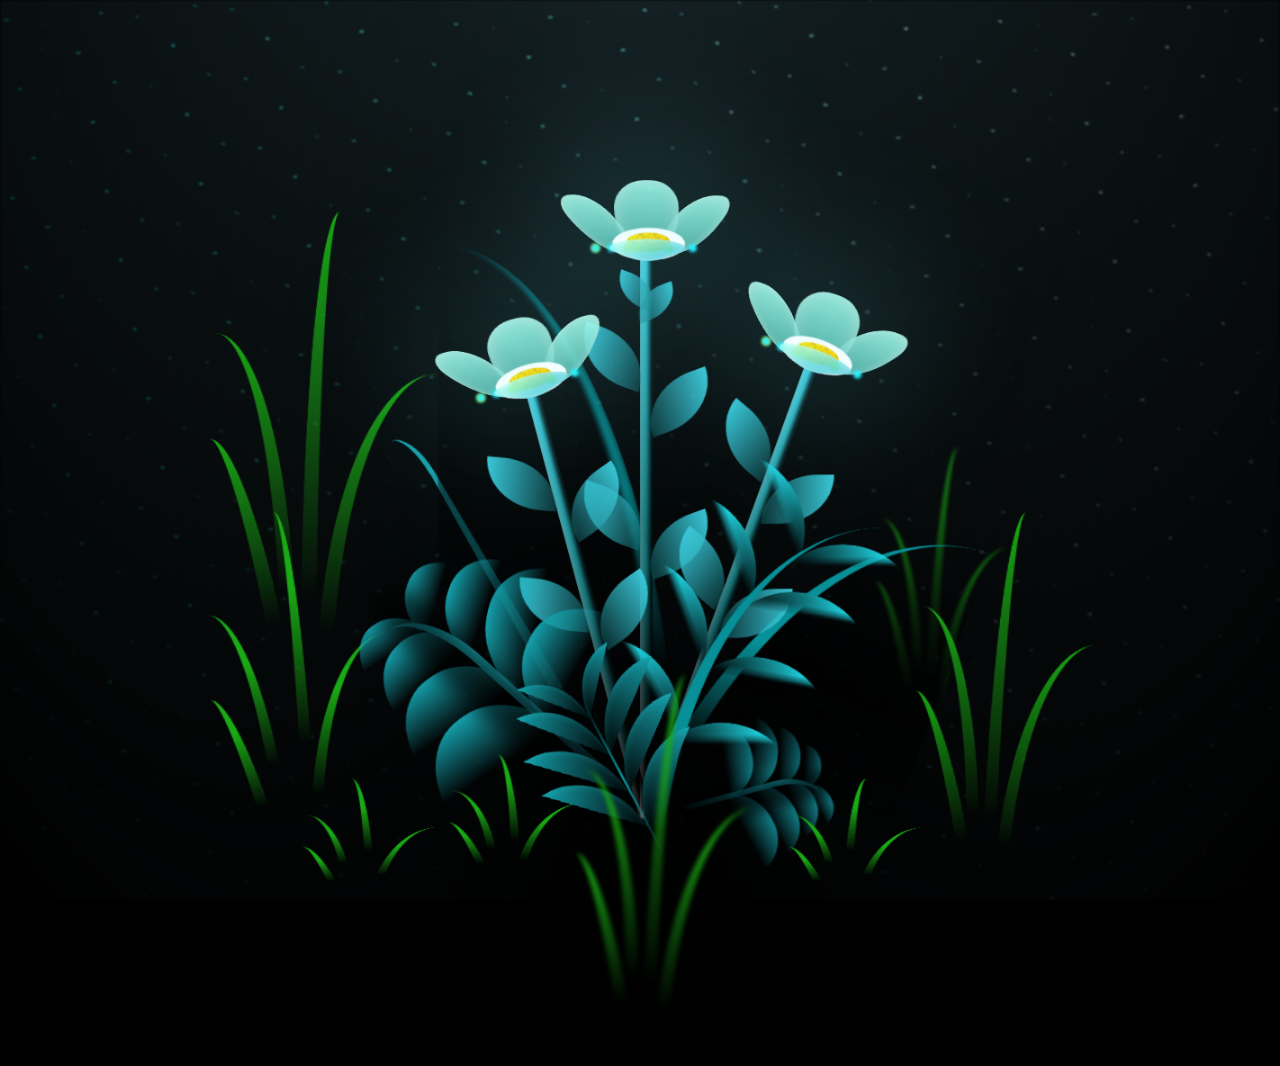
<file: flower.html>
<!DOCTYPE html>


<html lang="en">
    <!-- BEGIN HEAD -->
    <head>
        <link href="css/flower-assests.css" rel="stylesheet" type="text/css">        
        <script src="js/flower.js" type="text/javascript"></script>
    </head>
    <!-- END HEAD -->

    <!-- BODY -->
    <body class="not-loaded">
        <div class="night"></div>
        <div class="flowers">
          <div class="flower flower--1">
            <div class="flower__leafs flower__leafs--1">
              <div class="flower__leaf flower__leaf--1"></div>
              <div class="flower__leaf flower__leaf--2"></div>
              <div class="flower__leaf flower__leaf--3"></div>
              <div class="flower__leaf flower__leaf--4"></div>
              <div class="flower__white-circle"></div>
      
              <div class="flower__light flower__light--1"></div>
              <div class="flower__light flower__light--2"></div>
              <div class="flower__light flower__light--3"></div>
              <div class="flower__light flower__light--4"></div>
              <div class="flower__light flower__light--5"></div>
              <div class="flower__light flower__light--6"></div>
              <div class="flower__light flower__light--7"></div>
              <div class="flower__light flower__light--8"></div>
      
            </div>
            <div class="flower__line">
              <div class="flower__line__leaf flower__line__leaf--1"></div>
              <div class="flower__line__leaf flower__line__leaf--2"></div>
              <div class="flower__line__leaf flower__line__leaf--3"></div>
              <div class="flower__line__leaf flower__line__leaf--4"></div>
              <div class="flower__line__leaf flower__line__leaf--5"></div>
              <div class="flower__line__leaf flower__line__leaf--6"></div>
            </div>
          </div>
      
          <div class="flower flower--2">
            <div class="flower__leafs flower__leafs--2">
              <div class="flower__leaf flower__leaf--1"></div>
              <div class="flower__leaf flower__leaf--2"></div>
              <div class="flower__leaf flower__leaf--3"></div>
              <div class="flower__leaf flower__leaf--4"></div>
              <div class="flower__white-circle"></div>
      
              <div class="flower__light flower__light--1"></div>
              <div class="flower__light flower__light--2"></div>
              <div class="flower__light flower__light--3"></div>
              <div class="flower__light flower__light--4"></div>
              <div class="flower__light flower__light--5"></div>
              <div class="flower__light flower__light--6"></div>
              <div class="flower__light flower__light--7"></div>
              <div class="flower__light flower__light--8"></div>
      
            </div>
            <div class="flower__line">
              <div class="flower__line__leaf flower__line__leaf--1"></div>
              <div class="flower__line__leaf flower__line__leaf--2"></div>
              <div class="flower__line__leaf flower__line__leaf--3"></div>
              <div class="flower__line__leaf flower__line__leaf--4"></div>
            </div>
          </div>
      
          <div class="flower flower--3">
            <div class="flower__leafs flower__leafs--3">
              <div class="flower__leaf flower__leaf--1"></div>
              <div class="flower__leaf flower__leaf--2"></div>
              <div class="flower__leaf flower__leaf--3"></div>
              <div class="flower__leaf flower__leaf--4"></div>
              <div class="flower__white-circle"></div>
      
              <div class="flower__light flower__light--1"></div>
              <div class="flower__light flower__light--2"></div>
              <div class="flower__light flower__light--3"></div>
              <div class="flower__light flower__light--4"></div>
              <div class="flower__light flower__light--5"></div>
              <div class="flower__light flower__light--6"></div>
              <div class="flower__light flower__light--7"></div>
              <div class="flower__light flower__light--8"></div>
      
            </div>
            <div class="flower__line">
              <div class="flower__line__leaf flower__line__leaf--1"></div>
              <div class="flower__line__leaf flower__line__leaf--2"></div>
              <div class="flower__line__leaf flower__line__leaf--3"></div>
              <div class="flower__line__leaf flower__line__leaf--4"></div>
            </div>
          </div>
      
          <div class="grow-ans" style="--d:1.2s">
            <div class="flower__g-long">
              <div class="flower__g-long__top"></div>
              <div class="flower__g-long__bottom"></div>
            </div>
          </div>
      
          <div class="growing-grass">
            <div class="flower__grass flower__grass--1">
              <div class="flower__grass--top"></div>
              <div class="flower__grass--bottom"></div>
              <div class="flower__grass__leaf flower__grass__leaf--1"></div>
              <div class="flower__grass__leaf flower__grass__leaf--2"></div>
              <div class="flower__grass__leaf flower__grass__leaf--3"></div>
              <div class="flower__grass__leaf flower__grass__leaf--4"></div>
              <div class="flower__grass__leaf flower__grass__leaf--5"></div>
              <div class="flower__grass__leaf flower__grass__leaf--6"></div>
              <div class="flower__grass__leaf flower__grass__leaf--7"></div>
              <div class="flower__grass__leaf flower__grass__leaf--8"></div>
              <div class="flower__grass__overlay"></div>
            </div>
          </div>
      
          <div class="growing-grass">
            <div class="flower__grass flower__grass--2">
              <div class="flower__grass--top"></div>
              <div class="flower__grass--bottom"></div>
              <div class="flower__grass__leaf flower__grass__leaf--1"></div>
              <div class="flower__grass__leaf flower__grass__leaf--2"></div>
              <div class="flower__grass__leaf flower__grass__leaf--3"></div>
              <div class="flower__grass__leaf flower__grass__leaf--4"></div>
              <div class="flower__grass__leaf flower__grass__leaf--5"></div>
              <div class="flower__grass__leaf flower__grass__leaf--6"></div>
              <div class="flower__grass__leaf flower__grass__leaf--7"></div>
              <div class="flower__grass__leaf flower__grass__leaf--8"></div>
              <div class="flower__grass__overlay"></div>
            </div>
          </div>
      
          <div class="grow-ans" style="--d:2.4s">
            <div class="flower__g-right flower__g-right--1">
              <div class="leaf"></div>
            </div>
          </div>
      
          <div class="grow-ans" style="--d:2.8s">
            <div class="flower__g-right flower__g-right--2">
              <div class="leaf"></div>
            </div>
          </div>
      
          <div class="grow-ans" style="--d:2.8s">
            <div class="flower__g-front">
              <div class="flower__g-front__leaf-wrapper flower__g-front__leaf-wrapper--1">
                <div class="flower__g-front__leaf"></div>
              </div>
              <div class="flower__g-front__leaf-wrapper flower__g-front__leaf-wrapper--2">
                <div class="flower__g-front__leaf"></div>
              </div>
              <div class="flower__g-front__leaf-wrapper flower__g-front__leaf-wrapper--3">
                <div class="flower__g-front__leaf"></div>
              </div>
              <div class="flower__g-front__leaf-wrapper flower__g-front__leaf-wrapper--4">
                <div class="flower__g-front__leaf"></div>
              </div>
              <div class="flower__g-front__leaf-wrapper flower__g-front__leaf-wrapper--5">
                <div class="flower__g-front__leaf"></div>
              </div>
              <div class="flower__g-front__leaf-wrapper flower__g-front__leaf-wrapper--6">
                <div class="flower__g-front__leaf"></div>
              </div>
              <div class="flower__g-front__leaf-wrapper flower__g-front__leaf-wrapper--7">
                <div class="flower__g-front__leaf"></div>
              </div>
              <div class="flower__g-front__leaf-wrapper flower__g-front__leaf-wrapper--8">
                <div class="flower__g-front__leaf"></div>
              </div>
              <div class="flower__g-front__line"></div>
            </div>
          </div>
      
          <div class="grow-ans" style="--d:3.2s">
            <div class="flower__g-fr">
              <div class="leaf"></div>
              <div class="flower__g-fr__leaf flower__g-fr__leaf--1"></div>
              <div class="flower__g-fr__leaf flower__g-fr__leaf--2"></div>
              <div class="flower__g-fr__leaf flower__g-fr__leaf--3"></div>
              <div class="flower__g-fr__leaf flower__g-fr__leaf--4"></div>
              <div class="flower__g-fr__leaf flower__g-fr__leaf--5"></div>
              <div class="flower__g-fr__leaf flower__g-fr__leaf--6"></div>
              <div class="flower__g-fr__leaf flower__g-fr__leaf--7"></div>
              <div class="flower__g-fr__leaf flower__g-fr__leaf--8"></div>
            </div>
          </div>
      
          <div class="long-g long-g--0">
            <div class="grow-ans" style="--d:3s">
              <div class="leaf leaf--0"></div>
            </div>
            <div class="grow-ans" style="--d:2.2s">
              <div class="leaf leaf--1"></div>
            </div>
            <div class="grow-ans" style="--d:3.4s">
              <div class="leaf leaf--2"></div>
            </div>
            <div class="grow-ans" style="--d:3.6s">
              <div class="leaf leaf--3"></div>
            </div>
          </div>
      
          <div class="long-g long-g--1">
            <div class="grow-ans" style="--d:3.6s">
              <div class="leaf leaf--0"></div>
            </div>
            <div class="grow-ans" style="--d:3.8s">
              <div class="leaf leaf--1"></div>
            </div>
            <div class="grow-ans" style="--d:4s">
              <div class="leaf leaf--2"></div>
            </div>
            <div class="grow-ans" style="--d:4.2s">
              <div class="leaf leaf--3"></div>
            </div>
          </div>
      
          <div class="long-g long-g--2">
            <div class="grow-ans" style="--d:4s">
              <div class="leaf leaf--0"></div>
            </div>
            <div class="grow-ans" style="--d:4.2s">
              <div class="leaf leaf--1"></div>
            </div>
            <div class="grow-ans" style="--d:4.4s">
              <div class="leaf leaf--2"></div>
            </div>
            <div class="grow-ans" style="--d:4.6s">
              <div class="leaf leaf--3"></div>
            </div>
          </div>
      
          <div class="long-g long-g--3">
            <div class="grow-ans" style="--d:4s">
              <div class="leaf leaf--0"></div>
            </div>
            <div class="grow-ans" style="--d:4.2s">
              <div class="leaf leaf--1"></div>
            </div>
            <div class="grow-ans" style="--d:3s">
              <div class="leaf leaf--2"></div>
            </div>
            <div class="grow-ans" style="--d:3.6s">
              <div class="leaf leaf--3"></div>
            </div>
          </div>
      
          <div class="long-g long-g--4">
            <div class="grow-ans" style="--d:4s">
              <div class="leaf leaf--0"></div>
            </div>
            <div class="grow-ans" style="--d:4.2s">
              <div class="leaf leaf--1"></div>
            </div>
            <div class="grow-ans" style="--d:3s">
              <div class="leaf leaf--2"></div>
            </div>
            <div class="grow-ans" style="--d:3.6s">
              <div class="leaf leaf--3"></div>
            </div>
          </div>
      
          <div class="long-g long-g--5">
            <div class="grow-ans" style="--d:4s">
              <div class="leaf leaf--0"></div>
            </div>
            <div class="grow-ans" style="--d:4.2s">
              <div class="leaf leaf--1"></div>
            </div>
            <div class="grow-ans" style="--d:3s">
              <div class="leaf leaf--2"></div>
            </div>
            <div class="grow-ans" style="--d:3.6s">
              <div class="leaf leaf--3"></div>
            </div>
          </div>
      
          <div class="long-g long-g--6">
            <div class="grow-ans" style="--d:4.2s">
              <div class="leaf leaf--0"></div>
            </div>
            <div class="grow-ans" style="--d:4.4s">
              <div class="leaf leaf--1"></div>
            </div>
            <div class="grow-ans" style="--d:4.6s">
              <div class="leaf leaf--2"></div>
            </div>
            <div class="grow-ans" style="--d:4.8s">
              <div class="leaf leaf--3"></div>
            </div>
          </div>
      
          <div class="long-g long-g--7">
            <div class="grow-ans" style="--d:3s">
              <div class="leaf leaf--0"></div>
            </div>
            <div class="grow-ans" style="--d:3.2s">
              <div class="leaf leaf--1"></div>
            </div>
            <div class="grow-ans" style="--d:3.5s">
              <div class="leaf leaf--2"></div>
            </div>
            <div class="grow-ans" style="--d:3.6s">
              <div class="leaf leaf--3"></div>
            </div>
          </div>
        </div>
      </body>
</html>
</file>
<file: css/flower-assests.css>
*, *::after, *::before {
  padding: 0;
  margin: 0;
  box-sizing: border-box;
}
:root {
  --dark-color: #000;
}
body {
  display: flex;
  align-items: flex-end;
  justify-content: center;
  min-height: 100vh;
  background-color: var(--dark-color);
  overflow: hidden;
  perspective: 1000px;
}
.night {
  position: fixed;
  left: 50%;
  top: 0;
  transform: translateX(-50%);
  width: 100%;
  height: 100%;
  filter: blur(0.1vmin);
  background-image: radial-gradient(ellipse at top, transparent 0%, var(--dark-color)), radial-gradient(ellipse at bottom, var(--dark-color), rgba(145, 233, 255, 0.2)), repeating-linear-gradient(220deg, #000 0px, #000 19px, transparent 19px, transparent 22px), repeating-linear-gradient(189deg, #000 0px, #000 19px, transparent 19px, transparent 22px), repeating-linear-gradient(148deg, #000 0px, #000 19px, transparent 19px, transparent 22px), linear-gradient(90deg, #00fffa, #f0f0f0);
}
.flowers {
  position: relative;
  transform: scale(0.9);
}
.flower {
  position: absolute;
  bottom: 10vmin;
  transform-origin: bottom center;
  z-index: 10;
  --fl-speed: 0.8s;
}
.flower--1 {
  animation: moving-flower-1 4s ease-in-out infinite;
}
.flower--1 .flower__line {
  height: 70vmin;
  animation-delay: 0.3s;
}
.flower--1 .flower__line__leaf--1 {
  animation: blooming-leaf-right var(--fl-speed) 1.6s backwards;
}
.flower--1 .flower__line__leaf--2 {
  animation: blooming-leaf-right var(--fl-speed) 1.4s backwards;
}
.flower--1 .flower__line__leaf--3 {
  animation: blooming-leaf-left var(--fl-speed) 1.2s backwards;
}
.flower--1 .flower__line__leaf--4 {
  animation: blooming-leaf-left var(--fl-speed) 1s backwards;
}
.flower--1 .flower__line__leaf--5 {
  animation: blooming-leaf-right var(--fl-speed) 1.8s backwards;
}
.flower--1 .flower__line__leaf--6 {
  animation: blooming-leaf-left var(--fl-speed) 2s backwards;
}
.flower--2 {
  left: 50%;
  transform: rotate(20deg);
  animation: moving-flower-2 4s ease-in-out infinite;
}
.flower--2 .flower__line {
  height: 60vmin;
  animation-delay: 0.6s;
}
.flower--2 .flower__line__leaf--1 {
  animation: blooming-leaf-right var(--fl-speed) 1.9s backwards;
}
.flower--2 .flower__line__leaf--2 {
  animation: blooming-leaf-right var(--fl-speed) 1.7s backwards;
}
.flower--2 .flower__line__leaf--3 {
  animation: blooming-leaf-left var(--fl-speed) 1.5s backwards;
}
.flower--2 .flower__line__leaf--4 {
  animation: blooming-leaf-left var(--fl-speed) 1.3s backwards;
}
.flower--3 {
  left: 50%;
  transform: rotate(-15deg);
  animation: moving-flower-3 4s ease-in-out infinite;
}
.flower--3 .flower__line {
  animation-delay: 0.9s;
}
.flower--3 .flower__line__leaf--1 {
  animation: blooming-leaf-right var(--fl-speed) 2.5s backwards;
}
.flower--3 .flower__line__leaf--2 {
  animation: blooming-leaf-right var(--fl-speed) 2.3s backwards;
}
.flower--3 .flower__line__leaf--3 {
  animation: blooming-leaf-left var(--fl-speed) 2.1s backwards;
}
.flower--3 .flower__line__leaf--4 {
  animation: blooming-leaf-left var(--fl-speed) 1.9s backwards;
}
.flower__leafs {
  position: relative;
  animation: blooming-flower 2s backwards;
}
.flower__leafs--1 {
  animation-delay: 1.1s;
}
.flower__leafs--2 {
  animation-delay: 1.4s;
}
.flower__leafs--3 {
  animation-delay: 1.7s;
}
.flower__leafs::after {
  content: "";
  position: absolute;
  left: 0;
  top: 0;
  transform: translate(-50%, -100%);
  width: 8vmin;
  height: 8vmin;
  background-color: #6bf0ff;
  filter: blur(10vmin);
}
.flower__leaf {
  position: absolute;
  bottom: 0;
  left: 50%;
  width: 8vmin;
  height: 11vmin;
  border-radius: 51% 49% 47% 53% / 44% 45% 55% 69%;
  background-color: #a7ffee;
  background-image: linear-gradient(to top, #54b8aa, #a7ffee);
  transform-origin: bottom center;
  opacity: 0.9;
  box-shadow: inset 0 0 2vmin rgba(255, 255, 255, 0.5);
}
.flower__leaf--1 {
  transform: translate(-10%, 1%) rotateY(40deg) rotateX(-50deg);
}
.flower__leaf--2 {
  transform: translate(-50%, -4%) rotateX(40deg);
}
.flower__leaf--3 {
  transform: translate(-90%, 0%) rotateY(45deg) rotateX(50deg);
}
.flower__leaf--4 {
  width: 8vmin;
  height: 8vmin;
  transform-origin: bottom left;
  border-radius: 4vmin 10vmin 4vmin 4vmin;
  transform: translate(0%, 18%) rotateX(70deg) rotate(-43deg);
  background-image: linear-gradient(to top, #39c6d6, #a7ffee);
  z-index: 1;
  opacity: 0.8;
}
.flower__white-circle {
  position: absolute;
  left: -3.5vmin;
  top: -3vmin;
  width: 9vmin;
  height: 4vmin;
  border-radius: 50%;
  background-color: #fff;
}
.flower__white-circle::after {
  content: "";
  position: absolute;
  left: 50%;
  top: 45%;
  transform: translate(-50%, -50%);
  width: 60%;
  height: 60%;
  border-radius: inherit;
  background-image: repeating-linear-gradient(135deg, rgba(0, 0, 0, 0.03) 0px, rgba(0, 0, 0, 0.03) 1px, transparent 1px, transparent 12px), repeating-linear-gradient(45deg, rgba(0, 0, 0, 0.03) 0px, rgba(0, 0, 0, 0.03) 1px, transparent 1px, transparent 12px), repeating-linear-gradient(67.5deg, rgba(0, 0, 0, 0.03) 0px, rgba(0, 0, 0, 0.03) 1px, transparent 1px, transparent 12px), repeating-linear-gradient(135deg, rgba(0, 0, 0, 0.03) 0px, rgba(0, 0, 0, 0.03) 1px, transparent 1px, transparent 12px), repeating-linear-gradient(45deg, rgba(0, 0, 0, 0.03) 0px, rgba(0, 0, 0, 0.03) 1px, transparent 1px, transparent 12px), repeating-linear-gradient(112.5deg, rgba(0, 0, 0, 0.03) 0px, rgba(0, 0, 0, 0.03) 1px, transparent 1px, transparent 12px), repeating-linear-gradient(112.5deg, rgba(0, 0, 0, 0.03) 0px, rgba(0, 0, 0, 0.03) 1px, transparent 1px, transparent 12px), repeating-linear-gradient(45deg, rgba(0, 0, 0, 0.03) 0px, rgba(0, 0, 0, 0.03) 1px, transparent 1px, transparent 12px), repeating-linear-gradient(22.5deg, rgba(0, 0, 0, 0.03) 0px, rgba(0, 0, 0, 0.03) 1px, transparent 1px, transparent 12px), repeating-linear-gradient(45deg, rgba(0, 0, 0, 0.03) 0px, rgba(0, 0, 0, 0.03) 1px, transparent 1px, transparent 12px), repeating-linear-gradient(22.5deg, rgba(0, 0, 0, 0.03) 0px, rgba(0, 0, 0, 0.03) 1px, transparent 1px, transparent 12px), repeating-linear-gradient(135deg, rgba(0, 0, 0, 0.03) 0px, rgba(0, 0, 0, 0.03) 1px, transparent 1px, transparent 12px), repeating-linear-gradient(157.5deg, rgba(0, 0, 0, 0.03) 0px, rgba(0, 0, 0, 0.03) 1px, transparent 1px, transparent 12px), repeating-linear-gradient(67.5deg, rgba(0, 0, 0, 0.03) 0px, rgba(0, 0, 0, 0.03) 1px, transparent 1px, transparent 12px), repeating-linear-gradient(67.5deg, rgba(0, 0, 0, 0.03) 0px, rgba(0, 0, 0, 0.03) 1px, transparent 1px, transparent 12px), linear-gradient(90deg, #ffeb12, #ffce00);
}
.flower__line {
  height: 55vmin;
  width: 1.5vmin;
  background-image: linear-gradient(to left, #000, transparent, rgba(255, 255, 255, 0.2)), linear-gradient(to top, transparent 10%, #14757a, #39c6d6);
  box-shadow: inset 0 0 2px rgba(0, 0, 0, 0.5);
  animation: grow-flower-tree 4s backwards;
}
.flower__line__leaf {
  --w: 7vmin;
  --h: calc(var(--w) + 2vmin);
  position: absolute;
  top: 20%;
  left: 90%;
  width: var(--w);
  height: var(--h);
  border-top-right-radius: var(--h);
  border-bottom-left-radius: var(--h);
  background-image: linear-gradient(to top, rgba(20, 117, 122, 0.4), #39c6d6);
}
.flower__line__leaf--1 {
  transform: rotate(70deg) rotateY(30deg);
}
.flower__line__leaf--2 {
  top: 45%;
  transform: rotate(70deg) rotateY(30deg);
}
.flower__line__leaf--3, .flower__line__leaf--4, .flower__line__leaf--6 {
  border-top-right-radius: 0;
  border-bottom-left-radius: 0;
  border-top-left-radius: var(--h);
  border-bottom-right-radius: var(--h);
  left: -460%;
  top: 12%;
  transform: rotate(-70deg) rotateY(30deg);
}
.flower__line__leaf--4 {
  top: 40%;
}
.flower__line__leaf--5 {
  top: 0;
  transform-origin: left;
  transform: rotate(70deg) rotateY(30deg) scale(0.6);
}
.flower__line__leaf--6 {
  top: -2%;
  left: -450%;
  transform-origin: right;
  transform: rotate(-70deg) rotateY(30deg) scale(0.6);
}
.flower__light {
  position: absolute;
  bottom: 0vmin;
  width: 1vmin;
  height: 1vmin;
  background-color: #fffb00;
  border-radius: 50%;
  filter: blur(0.2vmin);
  animation: light-ans 4s ease-in-out infinite backwards;
}
.flower__light:nth-child(odd) {
  background-color: #23f0ff;
}
.flower__light--1 {
  left: -2vmin;
  animation-delay: 1s;
}
.flower__light--2 {
  left: 3vmin;
  animation-delay: 0.5s;
}
.flower__light--3 {
  left: -6vmin;
  animation-delay: 0.3s;
}
.flower__light--4 {
  left: 6vmin;
  animation-delay: 0.9s;
}
.flower__light--5 {
  left: -1vmin;
  animation-delay: 1.5s;
}
.flower__light--6 {
  left: -4vmin;
  animation-delay: 3s;
}
.flower__light--7 {
  left: 3vmin;
  animation-delay: 2s;
}
.flower__light--8 {
  left: -6vmin;
  animation-delay: 3.5s;
}
.flower__grass {
  --c: #159faa;
  --line-w: 1.5vmin;
  position: absolute;
  bottom: 12vmin;
  left: -7vmin;
  display: flex;
  flex-direction: column;
  align-items: flex-end;
  z-index: 20;
  transform-origin: bottom center;
  transform: rotate(-48deg) rotateY(40deg);
}
.flower__grass--1 {
  animation: moving-grass 2s ease-in-out infinite;
}
.flower__grass--2 {
  left: 2vmin;
  bottom: 10vmin;
  transform: scale(0.5) rotate(75deg) rotateX(10deg) rotateY(-200deg);
  opacity: 0.8;
  z-index: 0;
  animation: moving-grass--2 1.5s ease-in-out infinite;
}
.flower__grass--top {
  width: 7vmin;
  height: 10vmin;
  border-top-right-radius: 100%;
  border-right: var(--line-w) solid var(--c);
  transform-origin: bottom center;
  transform: rotate(-2deg);
}
.flower__grass--bottom {
  margin-top: -2px;
  width: var(--line-w);
  height: 25vmin;
  background-image: linear-gradient(to top, transparent, var(--c));
}
.flower__grass__leaf {
  --size: 10vmin;
  position: absolute;
  width: calc(var(--size) * 2.1);
  height: var(--size);
  border-top-left-radius: var(--size);
  border-top-right-radius: var(--size);
  background-image: linear-gradient(to top, transparent, transparent 30%, var(--c));
  z-index: 100;
}
.flower__grass__leaf--1 {
  top: -6%;
  left: 30%;
  --size: 6vmin;
  transform: rotate(-20deg);
  animation: growing-grass-ans--1 2s 2.6s backwards;
}
@keyframes growing-grass-ans--1 {
  0% {
    transform-origin: bottom left;
    transform: rotate(-20deg) scale(0);
 }
}
.flower__grass__leaf--2 {
  top: -5%;
  left: -110%;
  --size: 6vmin;
  transform: rotate(10deg);
  animation: growing-grass-ans--2 2s 2.4s ease-in-out backwards;
}
@keyframes growing-grass-ans--2 {
  0% {
    transform-origin: bottom right;
    transform: rotate(10deg) scale(0);
 }
}
.flower__grass__leaf--3 {
  top: 5%;
  left: 60%;
  --size: 8vmin;
  transform: rotate(-18deg) rotateX(-20deg);
  animation: growing-grass-ans--3 2s 2.2s ease-in-out backwards;
}
@keyframes growing-grass-ans--3 {
  0% {
    transform-origin: bottom left;
    transform: rotate(-18deg) rotateX(-20deg) scale(0);
 }
}
.flower__grass__leaf--4 {
  top: 6%;
  left: -135%;
  --size: 8vmin;
  transform: rotate(2deg);
  animation: growing-grass-ans--4 2s 2s ease-in-out backwards;
}
@keyframes growing-grass-ans--4 {
  0% {
    transform-origin: bottom right;
    transform: rotate(2deg) scale(0);
 }
}
.flower__grass__leaf--5 {
  top: 20%;
  left: 60%;
  --size: 10vmin;
  transform: rotate(-24deg) rotateX(-20deg);
  animation: growing-grass-ans--5 2s 1.8s ease-in-out backwards;
}
@keyframes growing-grass-ans--5 {
  0% {
    transform-origin: bottom left;
    transform: rotate(-24deg) rotateX(-20deg) scale(0);
 }
}
.flower__grass__leaf--6 {
  top: 22%;
  left: -180%;
  --size: 10vmin;
  transform: rotate(10deg);
  animation: growing-grass-ans--6 2s 1.6s ease-in-out backwards;
}
@keyframes growing-grass-ans--6 {
  0% {
    transform-origin: bottom right;
    transform: rotate(10deg) scale(0);
 }
}
.flower__grass__leaf--7 {
  top: 39%;
  left: 70%;
  --size: 10vmin;
  transform: rotate(-10deg);
  animation: growing-grass-ans--7 2s 1.4s ease-in-out backwards;
}
@keyframes growing-grass-ans--7 {
  0% {
    transform-origin: bottom left;
    transform: rotate(-10deg) scale(0);
 }
}
.flower__grass__leaf--8 {
  top: 40%;
  left: -215%;
  --size: 11vmin;
  transform: rotate(10deg);
  animation: growing-grass-ans--8 2s 1.2s ease-in-out backwards;
}
@keyframes growing-grass-ans--8 {
  0% {
    transform-origin: bottom right;
    transform: rotate(10deg) scale(0);
 }
}
.flower__grass__overlay {
  position: absolute;
  top: -10%;
  right: 0%;
  width: 100%;
  height: 100%;
  background-color: rgba(0, 0, 0, 0.6);
  filter: blur(1.5vmin);
  z-index: 100;
}
.flower__g-long {
  --w: 2vmin;
  --h: 6vmin;
  --c: #159faa;
  position: absolute;
  bottom: 10vmin;
  left: -3vmin;
  transform-origin: bottom center;
  transform: rotate(-30deg) rotateY(-20deg);
  display: flex;
  flex-direction: column;
  align-items: flex-end;
  animation: flower-g-long-ans 3s ease-in-out infinite;
}
@keyframes flower-g-long-ans {
  0%, 100% {
    transform: rotate(-30deg) rotateY(-20deg);
 }
  50% {
    transform: rotate(-32deg) rotateY(-20deg);
 }
}
.flower__g-long__top {
  top: calc(var(--h) * -1);
  width: calc(var(--w) + 1vmin);
  height: var(--h);
  border-top-right-radius: 100%;
  border-right: 0.7vmin solid var(--c);
  transform: translate(-0.7vmin, 1vmin);
}
.flower__g-long__bottom {
  width: var(--w);
  height: 50vmin;
  transform-origin: bottom center;
  background-image: linear-gradient(to top, transparent 30%, var(--c));
  box-shadow: inset 0 0 2px rgba(0, 0, 0, 0.5);
  clip-path: polygon(35% 0, 65% 1%, 100% 100%, 0% 100%);
}
.flower__g-right {
  position: absolute;
  bottom: 6vmin;
  left: -2vmin;
  transform-origin: bottom left;
  transform: rotate(20deg);
}
.flower__g-right .leaf {
  width: 30vmin;
  height: 50vmin;
  border-top-left-radius: 100%;
  border-left: 2vmin solid #079097;
  background-image: linear-gradient(to bottom, transparent, var(--dark-color) 60%);
  -webkit-mask-image: linear-gradient(to top, transparent 30%, #079097 60%);
}
.flower__g-right--1 {
  animation: flower-g-right-ans 2.5s ease-in-out infinite;
}
.flower__g-right--2 {
  left: 5vmin;
  transform: rotateY(-180deg);
  animation: flower-g-right-ans--2 3s ease-in-out infinite;
}
.flower__g-right--2 .leaf {
  height: 75vmin;
  filter: blur(0.3vmin);
  opacity: 0.8;
}
@keyframes flower-g-right-ans {
  0%, 100% {
    transform: rotate(20deg);
 }
  50% {
    transform: rotate(24deg) rotateX(-20deg);
 }
}
@keyframes flower-g-right-ans--2 {
  0%, 100% {
    transform: rotateY(-180deg) rotate(0deg) rotateX(-20deg);
 }
  50% {
    transform: rotateY(-180deg) rotate(6deg) rotateX(-20deg);
 }
}
.flower__g-front {
  position: absolute;
  bottom: 6vmin;
  left: 2.5vmin;
  z-index: 100;
  transform-origin: bottom center;
  transform: rotate(-28deg) rotateY(30deg) scale(1.04);
  animation: flower__g-front-ans 2s ease-in-out infinite;
}
@keyframes flower__g-front-ans {
  0%, 100% {
    transform: rotate(-28deg) rotateY(30deg) scale(1.04);
 }
  50% {
    transform: rotate(-35deg) rotateY(40deg) scale(1.04);
 }
}
.flower__g-front__line {
  width: 0.3vmin;
  height: 20vmin;
  background-image: linear-gradient(to top, transparent, #079097, transparent 100%);
  position: relative;
}
.flower__g-front__leaf-wrapper {
  position: absolute;
  top: 0;
  left: 0;
  transform-origin: bottom left;
  transform: rotate(10deg);
}
.flower__g-front__leaf-wrapper:nth-child(even) {
  left: 0vmin;
  transform: rotateY(-180deg) rotate(5deg);
  animation: flower__g-front__leaf-left-ans 1s ease-in backwards;
}
.flower__g-front__leaf-wrapper:nth-child(odd) {
  animation: flower__g-front__leaf-ans 1s ease-in backwards;
}
.flower__g-front__leaf-wrapper--1 {
  top: -8vmin;
  transform: scale(0.7);
  animation: flower__g-front__leaf-ans 1s 5.5s ease-in backwards !important;
}
.flower__g-front__leaf-wrapper--2 {
  top: -8vmin;
  transform: rotateY(-180deg) scale(0.7) !important;
  animation: flower__g-front__leaf-left-ans-2 1s 4.6s ease-in backwards !important;
}
.flower__g-front__leaf-wrapper--3 {
  top: -3vmin;
  animation: flower__g-front__leaf-ans 1s 4.6s ease-in backwards;
}
.flower__g-front__leaf-wrapper--4 {
  top: -3vmin;
  transform: rotateY(-180deg) scale(0.9) !important;
  animation: flower__g-front__leaf-left-ans-2 1s 4.6s ease-in backwards !important;
}
@keyframes flower__g-front__leaf-left-ans-2 {
  0% {
    transform: rotateY(-180deg) scale(0);
 }
}
.flower__g-front__leaf-wrapper--5, .flower__g-front__leaf-wrapper--6 {
  top: 2vmin;
}
.flower__g-front__leaf-wrapper--7, .flower__g-front__leaf-wrapper--8 {
  top: 6.5vmin;
}
.flower__g-front__leaf-wrapper--2 {
  animation-delay: 5.2s !important;
}
.flower__g-front__leaf-wrapper--3 {
  animation-delay: 4.9s !important;
}
.flower__g-front__leaf-wrapper--5 {
  animation-delay: 4.3s !important;
}
.flower__g-front__leaf-wrapper--6 {
  animation-delay: 4.1s !important;
}
.flower__g-front__leaf-wrapper--7 {
  animation-delay: 3.8s !important;
}
.flower__g-front__leaf-wrapper--8 {
  animation-delay: 3.5s !important;
}
@keyframes flower__g-front__leaf-ans {
  0% {
    transform: rotate(10deg) scale(0);
 }
}
@keyframes flower__g-front__leaf-left-ans {
  0% {
    transform: rotateY(-180deg) rotate(5deg) scale(0);
 }
}
.flower__g-front__leaf {
  width: 10vmin;
  height: 10vmin;
  border-radius: 100% 0% 0% 100% / 100% 100% 0% 0%;
  box-shadow: inset 0 2px 1vmin rgba(44, 238, 252, 0.2);
  background-image: linear-gradient(to bottom left, transparent, var(--dark-color)), linear-gradient(to bottom right, #159faa 50%, transparent 50%, transparent);
  -webkit-mask-image: linear-gradient(to bottom right, #159faa 50%, transparent 50%, transparent);
  mask-image: linear-gradient(to bottom right, #159faa 50%, transparent 50%, transparent);
}
.flower__g-fr {
  position: absolute;
  bottom: -4vmin;
  left: vmin;
  transform-origin: bottom left;
  z-index: 10;
  animation: flower__g-fr-ans 2s ease-in-out infinite;
}
@keyframes flower__g-fr-ans {
  0%, 100% {
    transform: rotate(2deg);
 }
  50% {
    transform: rotate(4deg);
 }
}
.flower__g-fr .leaf {
  width: 30vmin;
  height: 50vmin;
  border-top-left-radius: 100%;
  border-left: 2vmin solid #079097;
  -webkit-mask-image: linear-gradient(to top, transparent 25%, #079097 50%);
  position: relative;
  z-index: 1;
}
.flower__g-fr__leaf {
  position: absolute;
  top: 0;
  left: 0;
  width: 10vmin;
  height: 10vmin;
  border-radius: 100% 0% 0% 100% / 100% 100% 0% 0%;
  box-shadow: inset 0 2px 1vmin rgba(44, 238, 252, 0.2);
  background-image: linear-gradient(to bottom left, transparent, var(--dark-color) 98%), linear-gradient(to bottom right, #23f0ff 45%, transparent 50%, transparent);
  -webkit-mask-image: linear-gradient(135deg, #159faa 40%, transparent 50%, transparent);
}
.flower__g-fr__leaf--1 {
  left: 20vmin;
  transform: rotate(45deg);
  animation: flower__g-fr-leaft-ans-1 0.5s 5.2s ease-in-out backwards;
}
@keyframes flower__g-fr-leaft-ans-1 {
  0% {
    transform-origin: left;
    transform: rotate(45deg) scale(0);
 }
}
.flower__g-fr__leaf--2 {
  left: 12vmin;
  top: -7vmin;
  transform: rotate(25deg) rotateY(-180deg);
  animation: flower__g-fr-leaft-ans-6 0.5s 5s ease-in-out backwards;
}
.flower__g-fr__leaf--3 {
  left: 15vmin;
  top: 6vmin;
  transform: rotate(55deg);
  animation: flower__g-fr-leaft-ans-5 0.5s 4.8s ease-in-out backwards;
}
.flower__g-fr__leaf--4 {
  left: 6vmin;
  top: -2vmin;
  transform: rotate(25deg) rotateY(-180deg);
  animation: flower__g-fr-leaft-ans-6 0.5s 4.6s ease-in-out backwards;
}
.flower__g-fr__leaf--5 {
  left: 10vmin;
  top: 14vmin;
  transform: rotate(55deg);
  animation: flower__g-fr-leaft-ans-5 0.5s 4.4s ease-in-out backwards;
}
@keyframes flower__g-fr-leaft-ans-5 {
  0% {
    transform-origin: left;
    transform: rotate(55deg) scale(0);
 }
}
.flower__g-fr__leaf--6 {
  left: 0vmin;
  top: 6vmin;
  transform: rotate(25deg) rotateY(-180deg);
  animation: flower__g-fr-leaft-ans-6 0.5s 4.2s ease-in-out backwards;
}
@keyframes flower__g-fr-leaft-ans-6 {
  0% {
    transform-origin: right;
    transform: rotate(25deg) rotateY(-180deg) scale(0);
 }
}
.flower__g-fr__leaf--7 {
  left: 5vmin;
  top: 22vmin;
  transform: rotate(45deg);
  animation: flower__g-fr-leaft-ans-7 0.5s 4s ease-in-out backwards;
}
@keyframes flower__g-fr-leaft-ans-7 {
  0% {
    transform-origin: left;
    transform: rotate(45deg) scale(0);
 }
}
.flower__g-fr__leaf--8 {
  left: -4vmin;
  top: 15vmin;
  transform: rotate(15deg) rotateY(-180deg);
  animation: flower__g-fr-leaft-ans-8 0.5s 3.8s ease-in-out backwards;
}
@keyframes flower__g-fr-leaft-ans-8 {
  0% {
    transform-origin: right;
    transform: rotate(15deg) rotateY(-180deg) scale(0);
 }
}
.long-g {
  position: absolute;
  bottom: 25vmin;
  left: -42vmin;
  transform-origin: bottom left;
}
.long-g--1 {
  bottom: 0vmin;
  transform: scale(0.8) rotate(-5deg);
}
.long-g--1 .leaf {
  -webkit-mask-image: linear-gradient(to top, transparent 40%, #079097 80%) !important;
}
.long-g--1 .leaf--1 {
  --w: 5vmin;
  --h: 60vmin;
  left: -2vmin;
  transform: rotate(3deg) rotateY(-180deg);
}
.long-g--2, .long-g--3 {
  bottom: -3vmin;
  left: -35vmin;
  transform-origin: center;
  transform: scale(0.6) rotateX(60deg);
}
.long-g--2 .leaf, .long-g--3 .leaf {
  -webkit-mask-image: linear-gradient(to top, transparent 50%, #079097 80%) !important;
}
.long-g--2 .leaf--1, .long-g--3 .leaf--1 {
  left: -1vmin;
  transform: rotateY(-180deg);
}
.long-g--3 {
  left: -17vmin;
  bottom: 0vmin;
}
.long-g--3 .leaf {
  -webkit-mask-image: linear-gradient(to top, transparent 40%, #079097 80%) !important;
}
.long-g--4 {
  left: 25vmin;
  bottom: -3vmin;
  transform-origin: center;
  transform: scale(0.6) rotateX(60deg);
}
.long-g--4 .leaf {
  -webkit-mask-image: linear-gradient(to top, transparent 50%, #079097 80%) !important;
}
.long-g--5 {
  left: 42vmin;
  bottom: 0vmin;
  transform: scale(0.8) rotate(2deg);
}
.long-g--6 {
  left: 0vmin;
  bottom: -20vmin;
  z-index: 100;
  filter: blur(0.3vmin);
  transform: scale(0.8) rotate(2deg);
}
.long-g--7 {
  left: 35vmin;
  bottom: 20vmin;
  z-index: -1;
  filter: blur(0.3vmin);
  transform: scale(0.6) rotate(2deg);
  opacity: 0.7;
}
.long-g .leaf {
  --w: 15vmin;
  --h: 40vmin;
  --c: #1aaa15;
  position: absolute;
  bottom: 0;
  width: var(--w);
  height: var(--h);
  border-top-left-radius: 100%;
  border-left: 2vmin solid var(--c);
  -webkit-mask-image: linear-gradient(to top, transparent 20%, var(--dark-color));
  transform-origin: bottom center;
}
.long-g .leaf--0 {
  left: 2vmin;
  animation: leaf-ans-1 4s ease-in-out infinite;
}
.long-g .leaf--1 {
  --w: 5vmin;
  --h: 60vmin;
  animation: leaf-ans-1 4s ease-in-out infinite;
}
.long-g .leaf--2 {
  --w: 10vmin;
  --h: 40vmin;
  left: -0.5vmin;
  bottom: 5vmin;
  transform-origin: bottom left;
  transform: rotateY(-180deg);
  animation: leaf-ans-2 3s ease-in-out infinite;
}
.long-g .leaf--3 {
  --w: 5vmin;
  --h: 30vmin;
  left: -1vmin;
  bottom: 3.2vmin;
  transform-origin: bottom left;
  transform: rotate(-10deg) rotateY(-180deg);
  animation: leaf-ans-3 3s ease-in-out infinite;
}
@keyframes leaf-ans-1 {
  0%, 100% {
    transform: rotate(-5deg) scale(1);
 }
  50% {
    transform: rotate(5deg) scale(1.1);
 }
}
@keyframes leaf-ans-2 {
  0%, 100% {
    transform: rotateY(-180deg) rotate(5deg);
 }
  50% {
    transform: rotateY(-180deg) rotate(0deg) scale(1.1);
 }
}
@keyframes leaf-ans-3 {
  0%, 100% {
    transform: rotate(-10deg) rotateY(-180deg);
 }
  50% {
    transform: rotate(-20deg) rotateY(-180deg);
 }
}
.grow-ans {
  animation: grow-ans 2s var(--d) backwards;
}
@keyframes grow-ans {
  0% {
    transform: scale(0);
    opacity: 0;
 }
}
@keyframes light-ans {
  0% {
    opacity: 0;
    transform: translateY(0vmin);
 }
  25% {
    opacity: 1;
    transform: translateY(-5vmin) translateX(-2vmin);
 }
  50% {
    opacity: 1;
    transform: translateY(-15vmin) translateX(2vmin);
    filter: blur(0.2vmin);
 }
  75% {
    transform: translateY(-20vmin) translateX(-2vmin);
    filter: blur(0.2vmin);
 }
  100% {
    transform: translateY(-30vmin);
    opacity: 0;
    filter: blur(1vmin);
 }
}
@keyframes moving-flower-1 {
  0%, 100% {
    transform: rotate(2deg);
 }
  50% {
    transform: rotate(-2deg);
 }
}
@keyframes moving-flower-2 {
  0%, 100% {
    transform: rotate(18deg);
 }
  50% {
    transform: rotate(14deg);
 }
}
@keyframes moving-flower-3 {
  0%, 100% {
    transform: rotate(-18deg);
 }
  50% {
    transform: rotate(-20deg) rotateY(-10deg);
 }
}
@keyframes blooming-leaf-right {
  0% {
    transform-origin: left;
    transform: rotate(70deg) rotateY(30deg) scale(0);
 }
}
@keyframes blooming-leaf-left {
  0% {
    transform-origin: right;
    transform: rotate(-70deg) rotateY(30deg) scale(0);
 }
}
@keyframes grow-flower-tree {
  0% {
    height: 0;
    border-radius: 1vmin;
 }
}
@keyframes blooming-flower {
  0% {
    transform: scale(0);
 }
}
@keyframes moving-grass {
  0%, 100% {
    transform: rotate(-48deg) rotateY(40deg);
 }
  50% {
    transform: rotate(-50deg) rotateY(40deg);
 }
}
@keyframes moving-grass--2 {
  0%, 100% {
    transform: scale(0.5) rotate(75deg) rotateX(10deg) rotateY(-200deg);
 }
  50% {
    transform: scale(0.5) rotate(79deg) rotateX(10deg) rotateY(-200deg);
 }
}
.growing-grass {
  animation: growing-grass-ans 1s 2s backwards;
}
@keyframes growing-grass-ans {
  0% {
    transform: scale(0);
 }
}
.not-loaded * {
  animation-play-state: paused !important;
}
</file>
